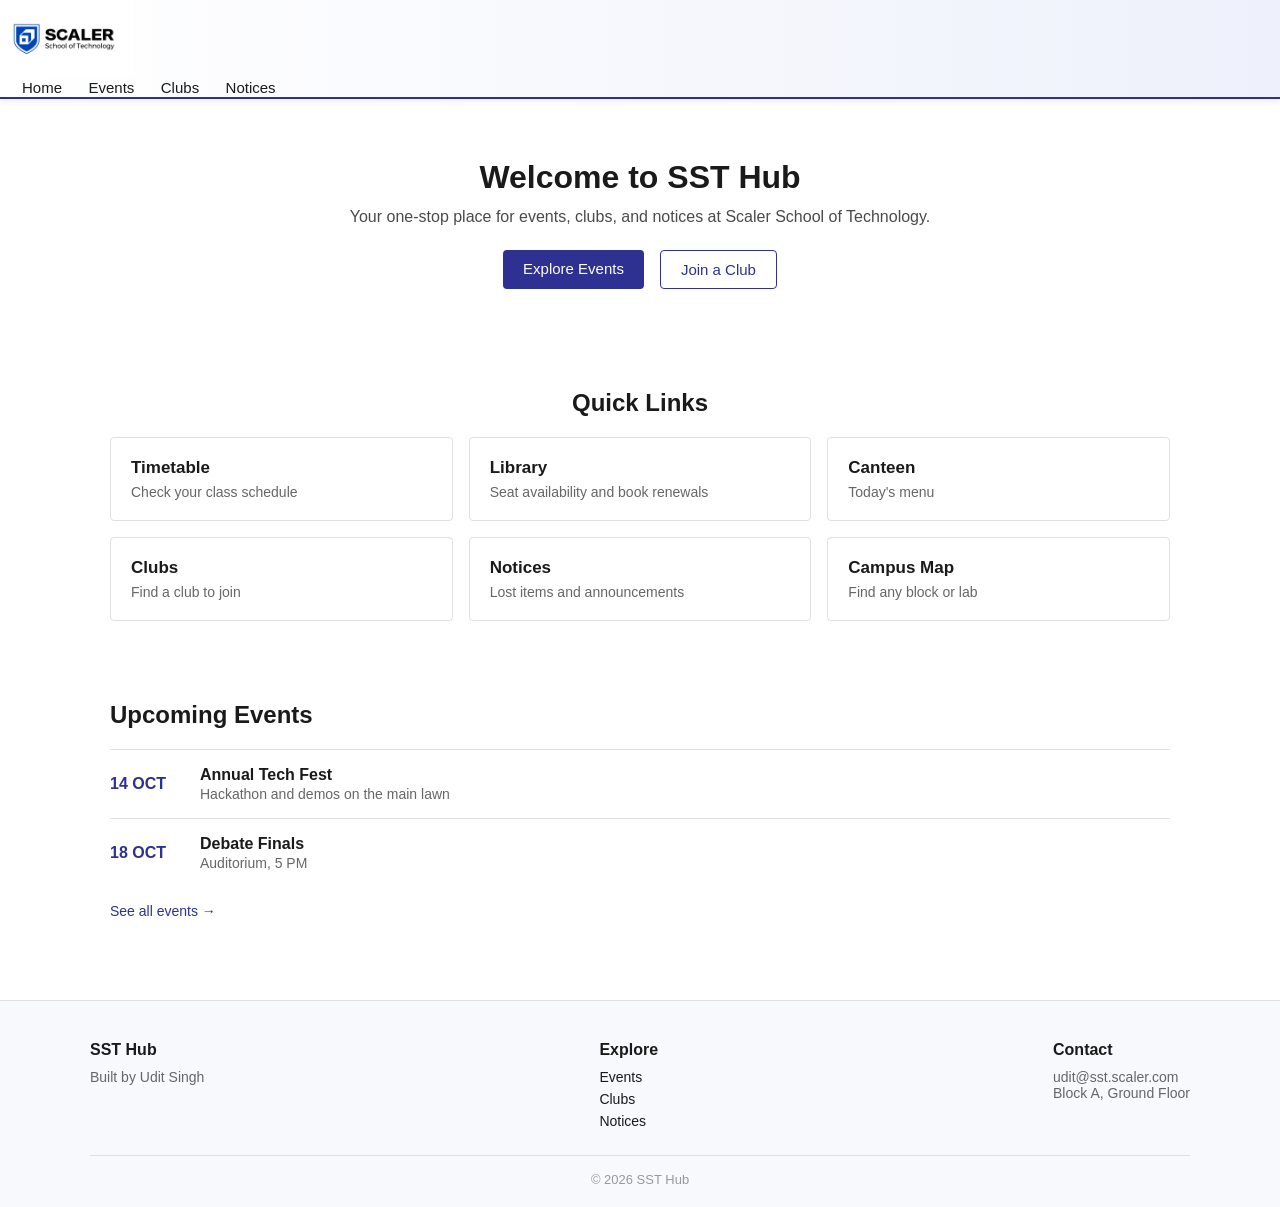
<file: index.html>
<!DOCTYPE html>
   <html>
  <head>
    <meta name="viewport" content="width=device-width, initial-scale=1.0">
    
  <title>SST Campus Hub</title>
  <link rel="stylesheet" href="style.css">
</head>
<body>
      <header >
         <div class="nav1conatainer">
      <div class="logo">
      <img src="images/logo.png" alt="Scaler School of Technology logo">
    </div>
       <nav>
     <a href="index.html">Home</a>
<a href="events.html">Events</a>
  <a href="clubs.html">Clubs</a>
     <a href="notices.html">Notices</a>

    </nav >
  </div>

  </header>
 

 <section class="hero">

  <h1 >Welcome to SST Hub</h1>

<p>Your one-stop place for events, clubs, and notices at Scaler School of Technology.</p>

     <div   class="buttonofhero"> 

     <a href="events.html" class="btn primary">Explore Events</a >
<a href="clubs.html" class="btn secondary">Join a Club</a > 

  </div>
      </section>



<section class="links">
   <h2>Quick Links</h2>
   
  <div class="link-conatiner"> 
    <a href="#" class="link-box">
         <h3>Timetable</h3>
    <p >Check your class schedule</p>
    </a>
      <a href="#" class="link-box">
 <h3>Library</h3>
 <p>Seat availability and book renewals</p>
    </a>
  <a href="#" class="link-box">
     <h3>Canteen</h3 >
        <p >Today's menu</p>
      </a>
 <a href="clubs.html" class="link-box">
         <h3>Clubs</h3>
       <p>Find a club to join</p >
     </a>
   <a href="notices.html" class="link-box" >


  <h3 >Notices</h3>
      <p >Lost items and announcements</p >
    </a>

      <a href="#" class="link-box">
    <h3>Campus Map</h3>
        <p >Find any block or lab</p>

  </a>
      </div >
</section >

<!--           -->

<section class="upcoming">

  <h2 >Upcoming Events</h2>

  <div class="item" >

    <div class="date">14 OCT </div>
    <div class="details">
    <h3 >Annual Tech Fest</h3 >
      <p>Hackathon and demos on the main lawn</p>

    </div >

  </div>
  <div class="item">

<div class="date">18 OCT</div>

  <div class="details">
    <h3>Debate Finals</h3>
        <p>Auditorium, 5 PM</p>
    </div>
  </div>

  <a href="events.html" class="see-all" >See all events →</a >
</section>



 <footer>

  <div class="footer-container">

    <div class="about">
<h3 > SST Hub</h3>
<p > Built by Udit Singh </p>
 </div>

    <div class="footer-links">
<h4 > Explore </h4>
<a href="events.html">Events  </a >

  <a href="clubs.html"> Clubs</a>

  <a href="notices.html">Notices</a >

    </div>

    <div class="contact">

   <h4 >Contact </h4>
        <p > udit@sst.scaler.com</p  >
  <p > Block A, Ground Floor</p>

    </div>
  </div>

  <p class="footer-bottom">© 2026 SST Hub</p >
  </footer >
    </body>

</html>
</file>
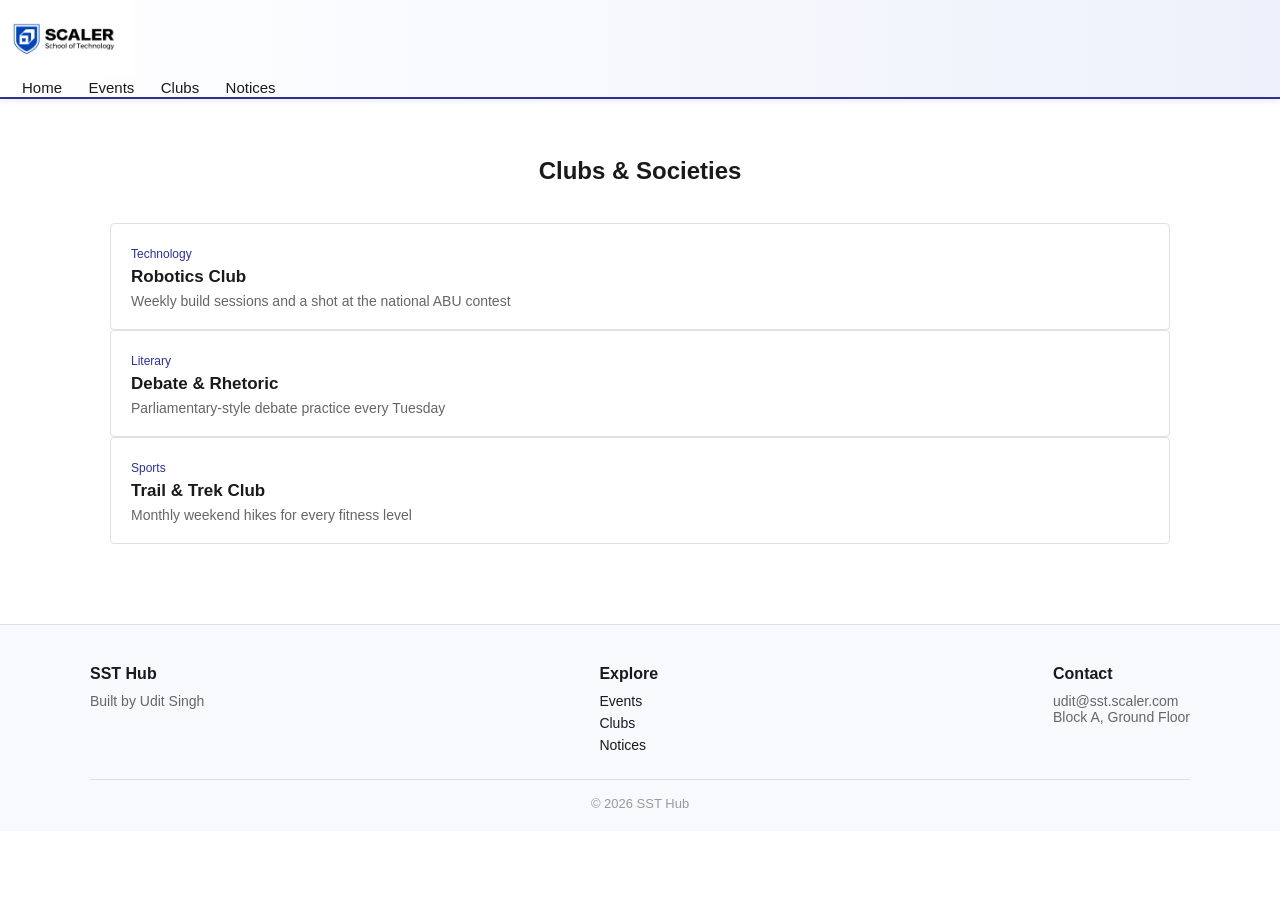
<file: clubs.html>
<!DOCTYPE html>
<html>
<head>
  <title>Events - Campus Hub</title>
  <link rel="stylesheet" href="style.css">
</head>
<body>

<header >
    <div class="nav1conatainer">
    <div class="logo">
      <img src="images/logo.png" alt="Scaler School of Technology logo">
    </div>
    <nav>
     <a href="index.html">Home</a>
<a href="events.html">Events</a>
 <a href="clubs.html">Clubs</a>
     <a href="notices.html">Notices</a>
    </nav >
  </div>
  </header>



<section class="links">
  <br>
  <h2>Clubs & Societies</h2>
  <br>
  <div class="links-grid">

    <a href="#" class="link-box">
<span class="tag">Technology</span >
  <h3>Robotics Club</h3>
      <p>Weekly build sessions and a shot at the national ABU contest</p>
</a>

  <a href="#" class="link-box">

<span class="tag">Literary</span>
<h3>Debate & Rhetoric</h3>
      <p>Parliamentary-style debate practice every Tuesday</p>
    </a>

<a href="#" class="link-box">
  <span class="tag">Sports</span>
<h3>Trail & Trek Club</h3>
      <p>Monthly weekend hikes for every fitness level</p>
   </a>

  </div>
</section>



<footer>

  <div class="footer-container">

    <div class="about">
<h3 > SST Hub</h3>
<p > Built by Udit Singh </p>
 </div>

    <div class="footer-links">
<h4 > Explore </h4>

<a href="events.html">Events  </a >

  <a href="clubs.html"> Clubs</a>

  <a href="notices.html">Notices</a >

    </div>

    <div class="contact">

   <h4 >Contact </h4>
        <p > udit@sst.scaler.com</p>
  <p > Block A, Ground Floor</p>

    </div>
</div>

  <p class="footer-bottom">© 2026 SST Hub</p>
</footer>

</body>
</html>
</file>
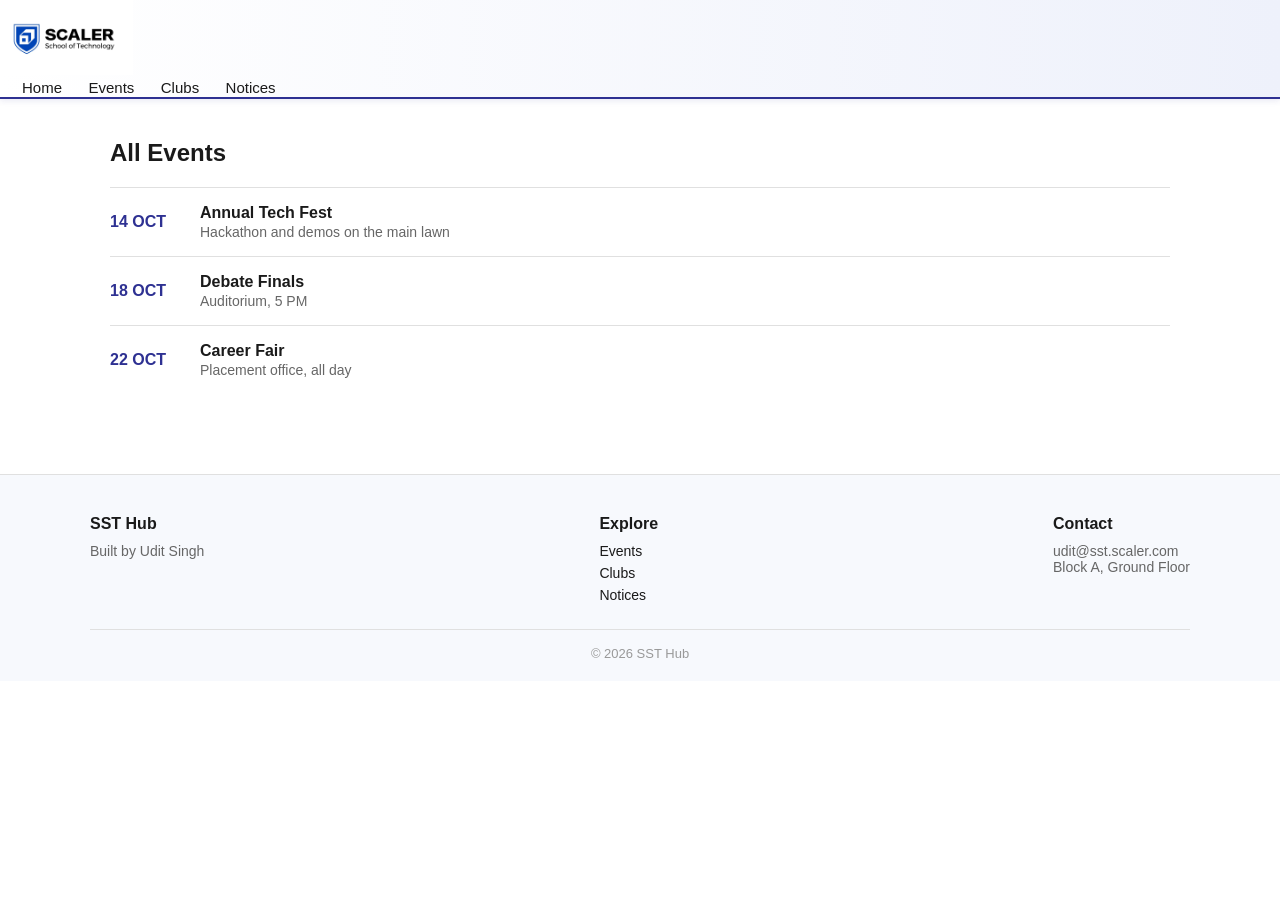
<file: events.html>
<!DOCTYPE html>
<html>
<head>
  <title>Events - Campus Hub</title>
  <link rel="stylesheet" href="style.css">
</head>
<body>

<header >
    <div class="nav1conatainer">
    <div class="logo">
      <img src="images/logo.png" alt="Scaler School of Technology logo">
    </div>
    <nav>
     <a href="index.html">Home</a >

<a href="events.html">Events</a >
 <a href="clubs.html"> Clubs</a>
     <a href="notices.html">Notices</a>
    </nav >
  </div>
  </header>

 <section class="upcoming">

    <h2 >All Events</h2>
 
  <div class="item">

    <div class="date">14 OCT</div >

    <div class="details">
       <h3> Annual Tech Fest</h3>
  <p > Hackathon and demos on the main lawn</p >

    </div>

  </div>

  <div class="item" >
 <div class="date">18 OCT</div >

    <div class="details" >
<h3>Debate Finals</h3 >
      <p >Auditorium, 5 PM</p>

 </div>

  </div >
<div class="item" >

      <div class="date">22 OCT</div>
    <div class="details">

  <h3 >Career Fair</h3 >
       <p >Placement office, all day</p>

    </div>

  </div>
</section >
<footer>

  <div class="footer-container">

    <div class="about">
<h3 > SST Hub</h3 >

<p > Built by Udit Singh </p>
 </div>

    <div class="footer-links" >
<h4 > Explore </h4>
<a href="events.html">Events  </a >

  <a href="clubs.html" > Clubs</a>

  <a href="notices.html">Notices</a >

    </div>

    <div class="contact">

   <h4 >Contact </h4>
        <p > udit@sst.scaler.com</p>
  <p > Block A, Ground Floor</p>

    </div>
</div>

  <p class="footer-bottom">© 2026 SST Hub</p>

</footer>
</body>
</html>
</file>
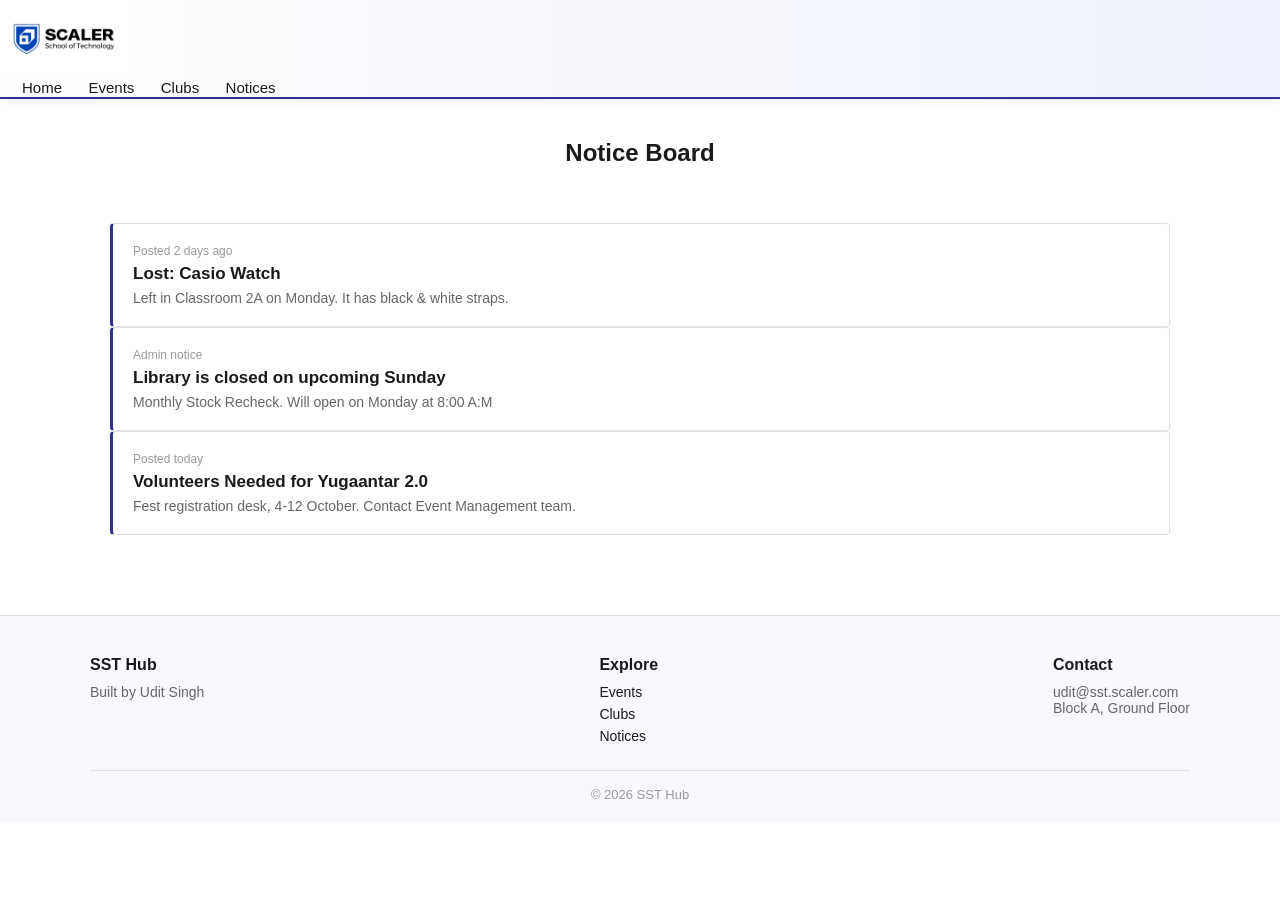
<file: notices.html>
<!DOCTYPE html>
<html>
<head>
  <title>Scaler School of Technology - Campus Hub</title>
  <link rel="stylesheet" href="style.css">
</head>
<body>
 <header >
    <div class="nav1conatainer"> 
    <div class="logo">
      <img src="images/logo.png" alt="Scaler School of Technology logo">
    </div>
    <nav>
     <a href="index.html">Home</a>
<a href="events.html">Events</a>
 <a href="clubs.html">Clubs</a>
     <a href="notices.html">Notices</a>
    </nav >
  </div>
  </header>


<section class="links">

  <h2> Notice Board </h2>
  <br>
<br>
  <div class="links-grid" >

    <div class="notice">
      <span class="heading">Posted 2 days ago</span>

      <h3>Lost: Casio Watch </h3>
 <p>Left in Classroom 2A on Monday. It has black & white straps. </p >
    </div>
<div class="notice">
 <span class="heading">Admin notice</span>

     <h3 > Library is closed on upcoming Sunday </h3>

<p>Monthly Stock Recheck. Will open on Monday at 8:00 A:M </p>
    </div>

    <div class="notice">
  <span class="heading">Posted today</span>
     <h3>Volunteers Needed for Yugaantar 2.0</h3>
<p > Fest registration desk, 4-12 October. Contact Event Management team. </p >

    </div>

  </div>

</section>


  <footer>

  <div class="footer-container">

    <div class="about">
<h3 > SST Hub</h3 >

<p > Built by Udit Singh </p>
 </div>

    <div class="footer-links" >
<h4 > Explore </h4>
<a href="events.html">Events  </a >

  <a href="clubs.html" > Clubs</a>

  <a href="notices.html">Notices</a >

    </div>

    <div class="contact">

   <h4 >Contact </h4>
        <p > udit@sst.scaler.com</p>
  <p > Block A, Ground Floor</p>

    </div>
</div>

  <p class="footer-bottom">© 2026 SST Hub</p>

</footer>
</body>
</html>
</file>
<file: style.css>
* {
  margin: 0;
  padding: 0;
  box-sizing: border-box;
}

body {
  font-family: Arial, Helvetica, sans-serif;
  color: #1a1a1a;
}

header {
  
  background: linear-gradient(to right, #ffffff, #eef1fb);
  border-bottom: 2px solid #2e3192;
  box-shadow: 0 2px 6px rgba(46, 49, 146, 0.1);

}

.nav1container {  
  max-width: 1100px;
  margin: 0 auto;
  padding: 8px 20px;
  display: flex;
  justify-content: space-between;
  align-items: center;
}

.logo img {
  height: 75px;
  width: auto;
}

nav a {
  color: #1a1a1a;
  text-decoration: none;
  margin-left: 22px;
  font-size: 15px;
}

nav a:hover {
  color: #393a53;
}
 /* hero  css */
 .hero {
  max-width: 1100px;
  margin: 0 auto;
  padding: 60px 20px;
  text-align: center;
}

.hero h1 {
  font-size: 32px;
  margin-bottom: 12px;
}

.hero p {
  font-size: 16px;
  color: #4a4a4a;
  margin-bottom: 24px;
}

.buttonofhero {
  display: flex;
  justify-content: center;
  gap: 16px;
}

.btn {
  padding: 10px 20px;
  text-decoration: none;
  font-size: 15px;
  border-radius: 4px;
}

.primary {
  background: #2e3192;
  color: #ffffff;
}

.secondary {
  background: #ffffff;
  color: #2e3192;
  border: 1px solid #2e3192;
}
/*     */
.links h2
{
    text-align: center;
    font-size: 24px;
  margin-bottom: 20px;
}
.links {
  max-width: 1100px;
  margin: 0 auto;
  padding: 40px 20px;
}

/* .links h2 {
  
} */

.link-conatiner {
  display: grid;
  grid-template-columns: repeat(3, 1fr);
  gap: 16px;
}

.link-box {
  display: block;
  padding: 20px;
  border: 1px solid #e0e0e0;
  border-radius: 4px;
  text-decoration: none;
  color: #1a1a1a;
}

.link-box:hover {
  border-color: #2e3192;
}

.link-box h3 {
  font-size: 17px;
  margin-bottom: 6px;
}

.link-box p {
  font-size: 14px;
  color: #666;
}

/*      */

.upcoming {
  max-width: 1100px;
  margin: 0 auto;
  padding: 40px 20px;
}

.upcoming h2 {
  font-size: 24px;
  margin-bottom: 20px;
}

.item {
  display: flex;
  align-items: center;
  gap: 20px;
  padding: 16px 0;
  border-top: 1px solid #e0e0e0;
}

.date {
  font-weight: bold;
  color: #2e3192;
  width: 70px;
}

.details h3 {
  font-size: 16px;
  margin-bottom: 2px;
}

.details p {
  font-size: 14px;
  color: #666;
}

.see-all {
  display: inline-block;
  margin-top: 16px;
  color: #2e3192;
  text-decoration: none;
  font-size: 14px;
}

.notice {
  padding: 20px;
  border: 1px solid #e0e0e0;
  border-left: 3px solid #2e3192;
  border-radius: 4px;
}

.notice .heading {
  display: block;
  font-size: 12px;
  color: #999;
  margin-bottom: 6px;
}

.notice h3 {
  font-size: 17px;
  margin-bottom: 6px;
}

.notice p {
  font-size: 14px;
  color: #666;
}

/* footer */

footer {
  background: #f7f9fd;
  border-top: 1px solid #e0e0e0;
  margin-top: 40px;
  padding: 40px 20px 20px;
}

.footer-container {
  max-width: 1100px;
  margin: 0 auto;
  display: flex;
  justify-content: space-between;
  gap: 40px;
  flex-wrap: wrap;
}

footer h3, footer h4 {
  font-size: 16px;
  margin-bottom: 10px;
}

.about p, .contact p {
  font-size: 14px;
  color: #666;
}

.footer-links a {
  display: block;
  font-size: 14px;
  color: #1a1a1a;
  text-decoration: none;
  margin-bottom: 6px;
}

.footer-links a:hover {
  color: #2e3192;
}

.footer-bottom {
  max-width: 1100px;
  margin: 20px auto 0;
  padding-top: 16px;
  border-top: 1px solid #e0e0e0;
  font-size: 13px;
  color: #999;
  text-align: center;
}


/*              */
.tag {
  display: inline-block;
  font-size: 12px;
  color: #2e3192;
  margin-bottom: 6px;
}
/*     */





@media (max-width: 768px) {
  .nav1container {
    flex-direction: column;
    align-items: flex-start;
    gap: 12px;
  }

  nav a {
    margin-left: 0;
    margin-right: 16px;
  }

  .buttonofhero {
    flex-direction: column;
  }

  .btn {
    width: 100%;
    text-align: center;
  }

  .links {
    grid-template-columns: 1fr;
  }

  .item {
    gap: 12px;
  }
}
</file>
